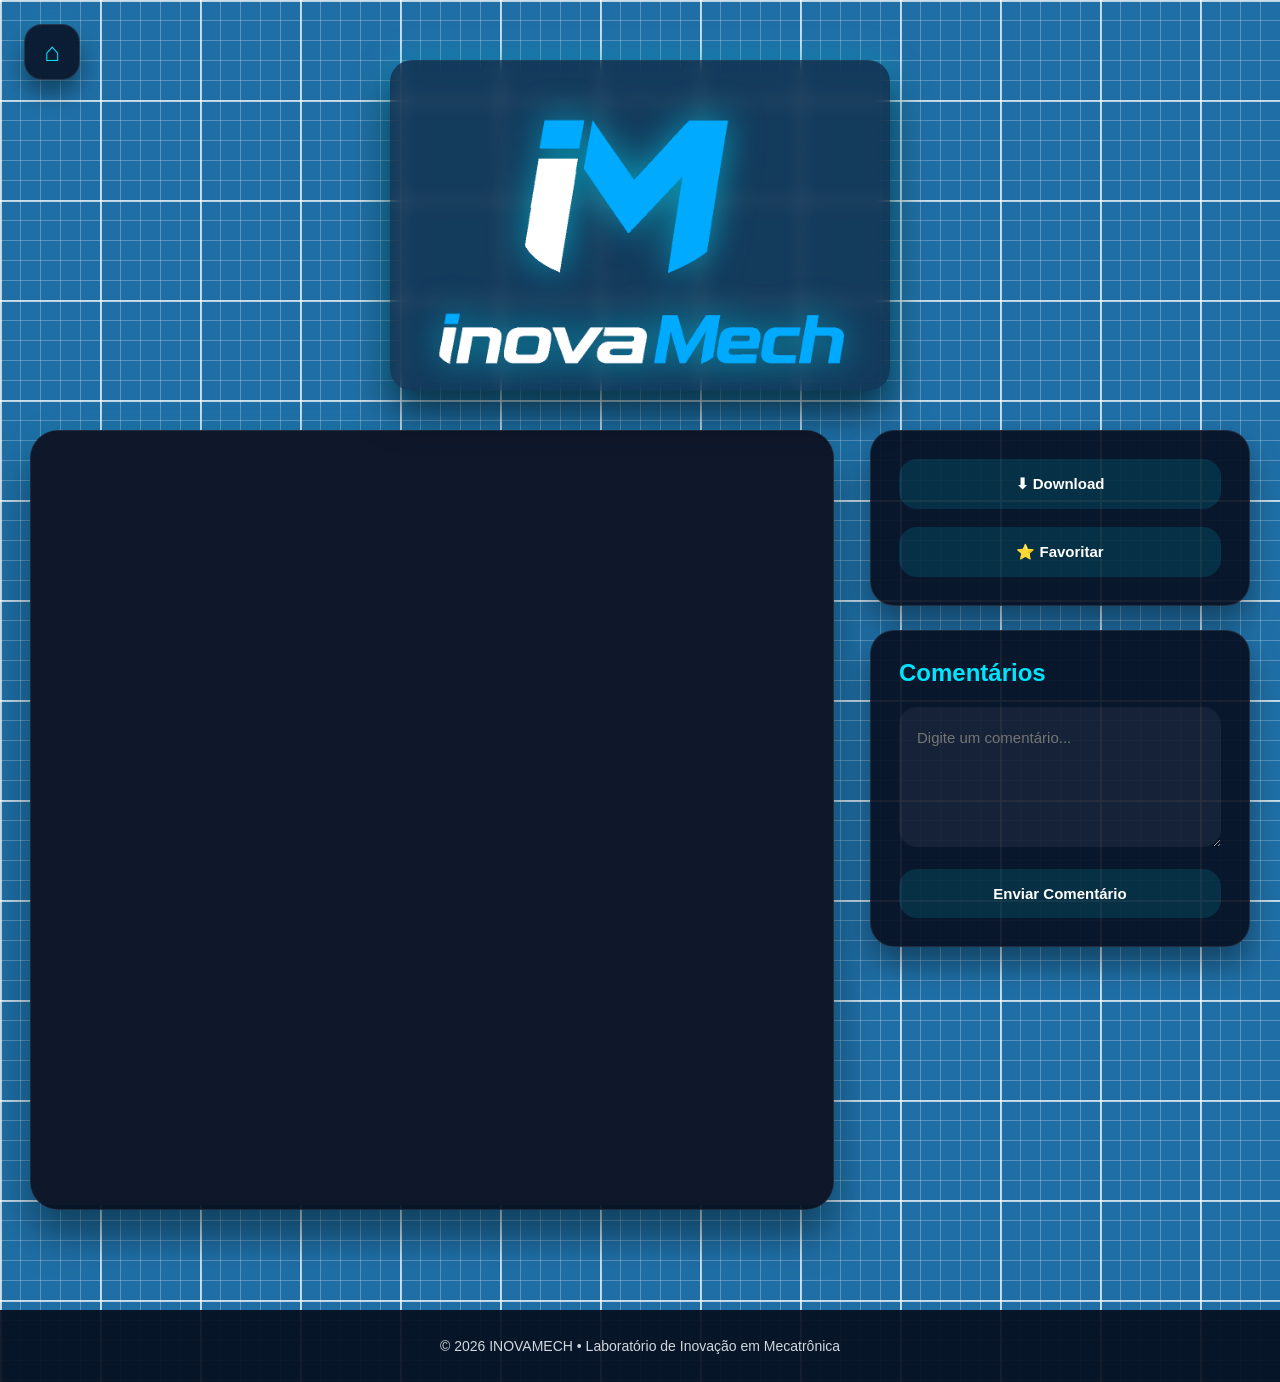
<file: viewer.html>
<!DOCTYPE html>
<html lang="pt-BR">

<head>

  <meta charset="UTF-8">

  <meta
    name="viewport"
    content="width=device-width, initial-scale=1.0"
  >

  <title>
    INOVAMECH
  </title>

  <link
    rel="stylesheet"
    href="style_inovamech.css"
  >

</head>

<body>


  <!-- =========================================
       HOME BUTTON
  ========================================== -->

  <a
    id="viewer-home-button"
    class="home-button"
    href="index.html"
  >

    <span>⌂</span>

  </a>


  <!-- =========================================
       HEADER
  ========================================== -->

  <header class="topbar">

<div class="brand">

  <img
    src="logoBranco-removebg.png"
    alt="INOVAMECH"
    class="brand-logo"
  >

</div>

  </header>


  <!-- =========================================
       VIEWER LAYOUT
  ========================================== -->

  <main class="viewer-layout">


    <!-- =====================================
         DOCUMENTO
    ====================================== -->

    <section class="viewer-content">

      <iframe
        id="drive-viewer"
        allowfullscreen
      ></iframe>

    </section>


    <!-- =====================================
         SIDEBAR
    ====================================== -->

    <aside class="viewer-sidebar">


      <!-- =================================
           ACTIONS
      ================================== -->

      <div class="viewer-card">

        <div class="viewer-actions">

          <a
            id="download-btn"
            class="viewer-btn"
            target="_blank"
          >
            ⬇ Download
          </a>


          <button
            id="favorite-btn"
            class="viewer-btn"
          >
            ⭐ Favoritar
          </button>

        </div>

      </div>


      <!-- =================================
           COMMENTS
      ================================== -->

      <div class="viewer-card">

        <h2 class="comment-title">

          Comentários

        </h2>

        <textarea
          id="comment-input"
          placeholder="Digite um comentário..."
        ></textarea>

        <button
          id="comment-btn"
          class="viewer-btn"
        >
          Enviar Comentário
        </button>

        <div id="comments-list"></div>

      </div>

    </aside>

  </main>


  <!-- =========================================
       FOOTER
  ========================================== -->

  <footer class="footer">

    © 2026 INOVAMECH • Laboratório de Inovação em Mecatrônica

  </footer>


  <!-- =========================================
       SCRIPT
  ========================================== -->

  <script>

    /* =====================================
       PARAMS
    ====================================== */

    const params =

    new URLSearchParams(
      window.location.search
    );


    const fileId =
    params.get("id");


    const from =
    params.get("from");


    /* =====================================
       IFRAME
    ====================================== */

    const iframe =

    document.getElementById(
      "drive-viewer"
    );


    iframe.src =

    `https://drive.google.com/file/d/${fileId}/preview`;


    /* =====================================
       DOWNLOAD
    ====================================== */

    document
      .getElementById(
        "download-btn"
      )
      .href =

      `https://drive.google.com/uc?export=download&id=${fileId}`;


    /* =====================================
       HOME BUTTON
    ====================================== */

    const homeButton =

    document.getElementById(
      "viewer-home-button"
    );


    /* =====================================
       DESTIMECH
    ====================================== */

    if(from === "destimech"){

      homeButton.href =
      "index.html";

    }


    /* =====================================
       ROBÓTICA
    ====================================== */

    else if(from === "robotica"){

      localStorage.setItem(
        "academicTab",
        "robotica-grid"
      );

      homeButton.href =
      "pages/academico.html";

    }


    /* =====================================
       INFORMÁTICA
    ====================================== */

    else if(from === "informatica"){

      localStorage.setItem(
        "academicTab",
        "informatica-grid"
      );

      homeButton.href =
      "pages/academico.html";

    }


    /* =====================================
       COMP APLICADA
    ====================================== */

    else if(from === "compaplicada"){

      localStorage.setItem(
        "academicTab",
        "comp-grid"
      );

      homeButton.href =
      "pages/academico.html";

    }


    /* =====================================
       INDEX
    ====================================== */

    else if(from === "index"){

      homeButton.href =
      "index.html";

    }


    /* =====================================
       OUTRAS PÁGINAS
    ====================================== */

    else if(from){

      homeButton.href =
      `pages/${from}.html`;

    }


    /* =====================================
       FALLBACK
    ====================================== */

    else{

      homeButton.href =
      "index.html";

    }


    /* =====================================
       FAVORITOS
    ====================================== */

    const favoriteBtn =

    document.getElementById(
      "favorite-btn"
    );


    favoriteBtn.addEventListener(

      "click",

      () => {

        let favorites =

        JSON.parse(

          localStorage.getItem(
            "favorites"
          )

        ) || [];


        if(

          !favorites.includes(fileId)

        ){

          favorites.push(fileId);


          localStorage.setItem(

            "favorites",

            JSON.stringify(favorites)

          );


          favoriteBtn.innerHTML =
          "⭐ Favoritado";

        }

        else{

          favoriteBtn.innerHTML =
          "⭐ Já Favoritado";

        }

      }

    );


    /* =====================================
       COMMENTS
    ====================================== */

    const commentInput =

    document.getElementById(
      "comment-input"
    );


    const commentBtn =

    document.getElementById(
      "comment-btn"
    );


    const commentsList =

    document.getElementById(
      "comments-list"
    );


    function loadComments(){

      const comments =

      JSON.parse(

        localStorage.getItem(
          `comments_${fileId}`
        )

      ) || [];


      commentsList.innerHTML = "";


      comments.forEach(comment => {

        commentsList.innerHTML += `

          <div class="comment-card">

            ${comment}

          </div>

        `;

      });

    }


    commentBtn.addEventListener(

      "click",

      () => {

        const text =

        commentInput.value.trim();


        if(!text) return;


        const comments =

        JSON.parse(

          localStorage.getItem(
            `comments_${fileId}`
          )

        ) || [];


        comments.push(text);


        localStorage.setItem(

          `comments_${fileId}`,

          JSON.stringify(comments)

        );


        commentInput.value = "";


        loadComments();

      }

    );


    loadComments();

  </script>

</body>
</html>
</file>
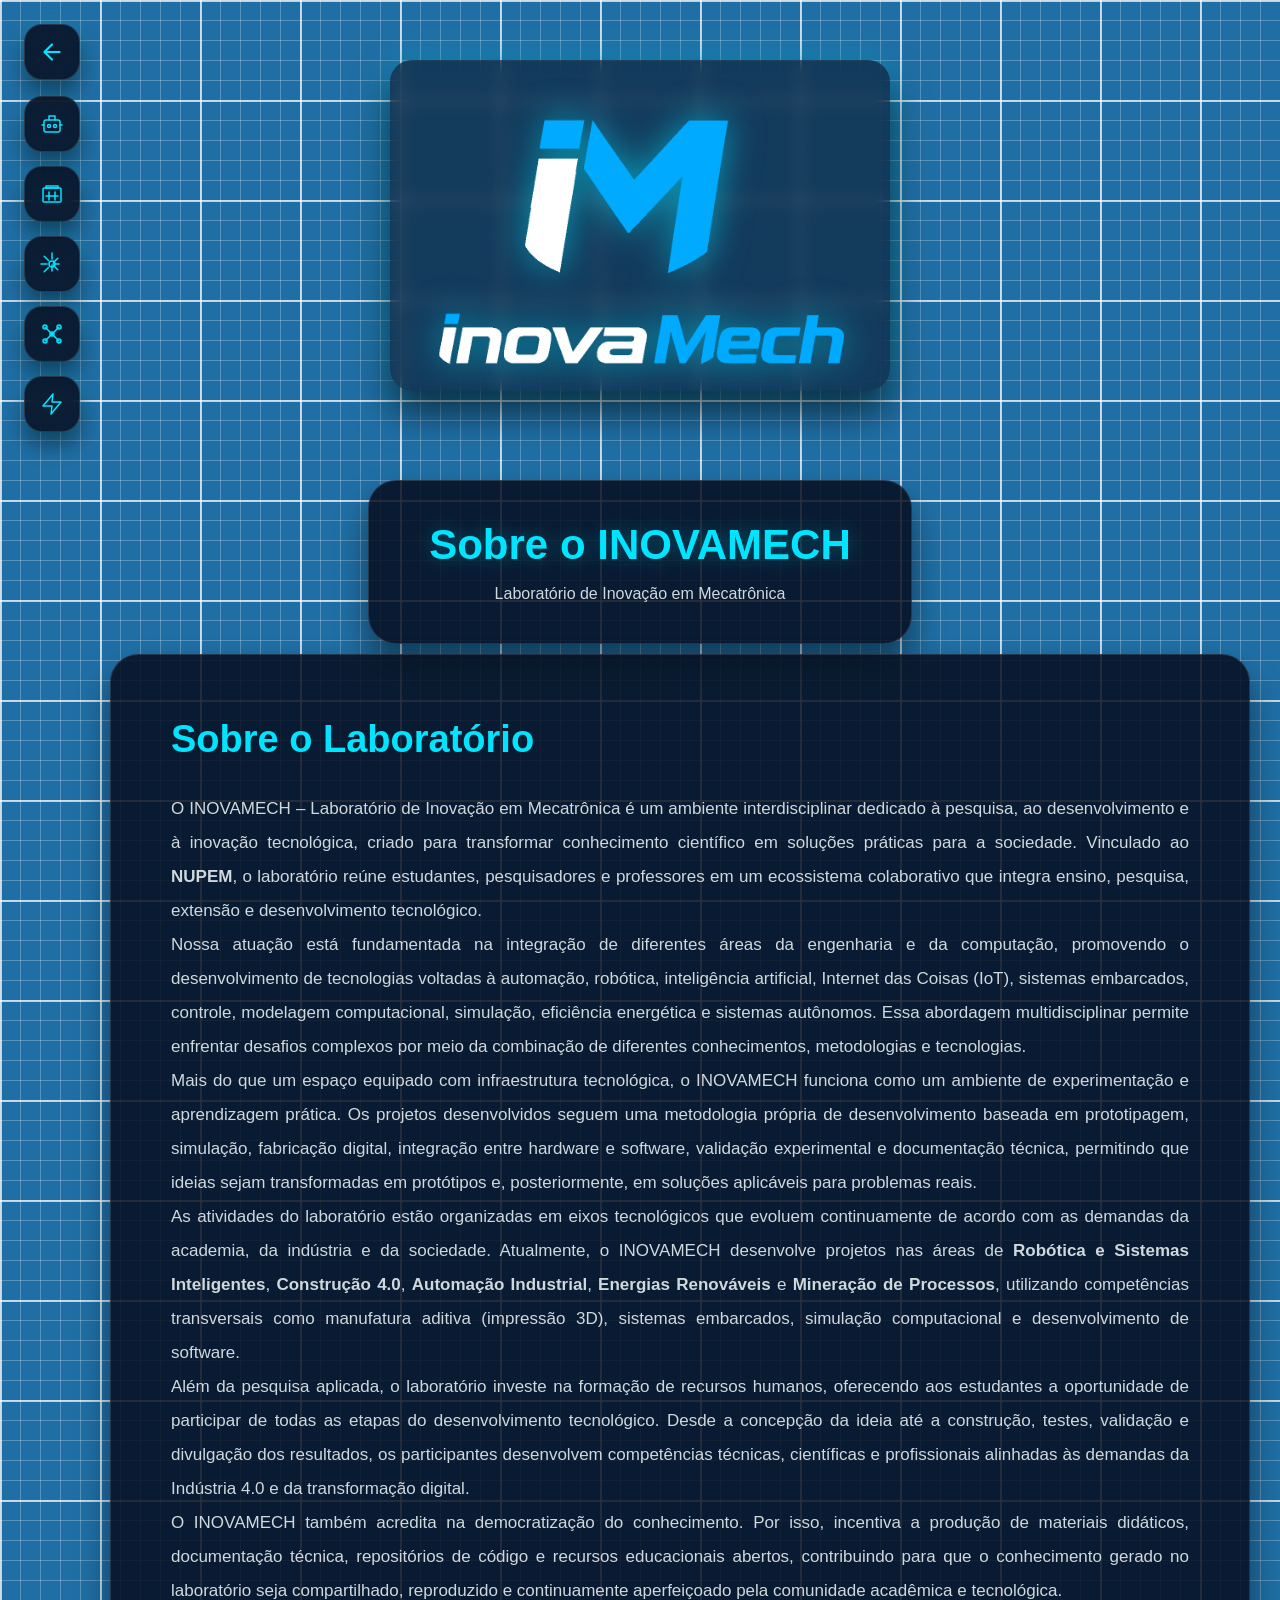
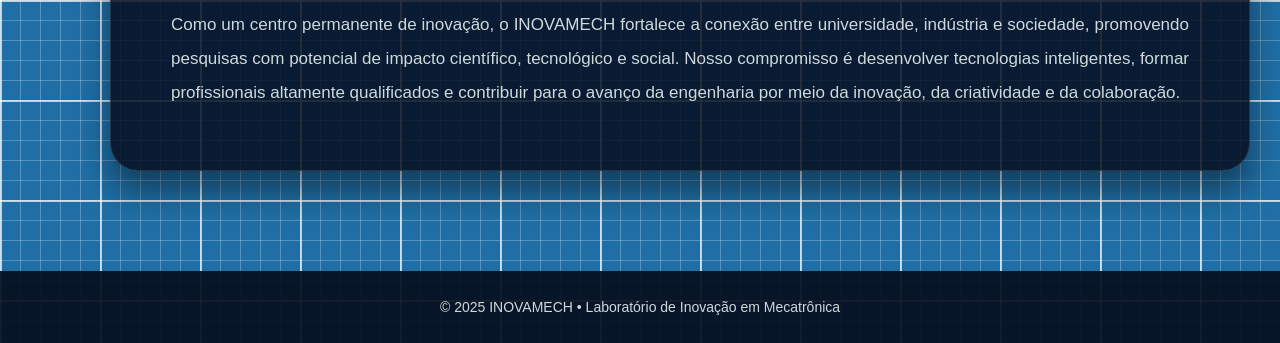
<file: pages/sobre.html>
<!DOCTYPE html>
<html lang="pt-BR">

<head>

  <meta charset="UTF-8">

  <meta
    name="viewport"
    content="width=device-width, initial-scale=1.0"
  >

  <title>Sobre o INOVAMECH</title>

  <meta
    name="description"
    content="Sobre o Laboratório de Inovação em Mecatrônica INOVAMECH"
  >

  <link
    rel="stylesheet"
    href="../style_inovamech.css"
  >

</head>

<body>

  <!-- ==================================================
       BOTÃO VOLTAR (fixo, mesmo padrão do site)
  ================================================== -->

  <a href="../index.html" class="home-button">
    <svg viewBox="0 0 24 24" fill="none" stroke="currentColor" stroke-width="2" stroke-linecap="round" stroke-linejoin="round">
      <path d="M19 12H5M12 19l-7-7 7-7"/>
    </svg>
  </a>


  <!-- ==================================================
       TOPO (logo, igual ao resto do site)
  ================================================== -->

  <header class="topbar">

    <div class="brand">

      <img
        src="../logoBranco-removebg.png"
        alt="INOVAMECH"
        class="brand-logo"
      >

    </div>

  </header>


  <!-- ==================================================
       CABEÇALHO INTERNO (mesmo padrão das páginas de eixo —
       h1 + subtítulo DENTRO do painel .internal-header-panel)
  ================================================== -->

  <section class="internal-header">

    <div class="internal-header-panel">

      <h1>Sobre o INOVAMECH</h1>

      <p class="eixo-subtitle">
        Laboratório de Inovação em Mecatrônica
      </p>

    </div>

  </section>


  <!-- ==================================================
       CONTAINER
  ================================================== -->

  <main class="container">

    <section class="hero-card">

      <h2>Sobre o Laboratório</h2>

      <p>
        O INOVAMECH – Laboratório de Inovação em Mecatrônica é um ambiente interdisciplinar dedicado à pesquisa, ao desenvolvimento e à inovação tecnológica, criado para transformar conhecimento científico em soluções práticas para a sociedade. Vinculado ao <strong>NUPEM</strong>, o laboratório reúne estudantes, pesquisadores e professores em um ecossistema colaborativo que integra ensino, pesquisa, extensão e desenvolvimento tecnológico.
      </p>

      <p>
        Nossa atuação está fundamentada na integração de diferentes áreas da engenharia e da computação, promovendo o desenvolvimento de tecnologias voltadas à automação, robótica, inteligência artificial, Internet das Coisas (IoT), sistemas embarcados, controle, modelagem computacional, simulação, eficiência energética e sistemas autônomos. Essa abordagem multidisciplinar permite enfrentar desafios complexos por meio da combinação de diferentes conhecimentos, metodologias e tecnologias.
      </p>

      <p>
        Mais do que um espaço equipado com infraestrutura tecnológica, o INOVAMECH funciona como um ambiente de experimentação e aprendizagem prática. Os projetos desenvolvidos seguem uma metodologia própria de desenvolvimento baseada em prototipagem, simulação, fabricação digital, integração entre hardware e software, validação experimental e documentação técnica, permitindo que ideias sejam transformadas em protótipos e, posteriormente, em soluções aplicáveis para problemas reais.
      </p>

      <p>
        As atividades do laboratório estão organizadas em eixos tecnológicos que evoluem continuamente de acordo com as demandas da academia, da indústria e da sociedade. Atualmente, o INOVAMECH desenvolve projetos nas áreas de <strong>Robótica e Sistemas Inteligentes</strong>, <strong>Construção 4.0</strong>, <strong>Automação Industrial</strong>, <strong>Energias Renováveis</strong> e <strong>Mineração de Processos</strong>, utilizando competências transversais como manufatura aditiva (impressão 3D), sistemas embarcados, simulação computacional e desenvolvimento de software.
      </p>

      <p>
        Além da pesquisa aplicada, o laboratório investe na formação de recursos humanos, oferecendo aos estudantes a oportunidade de participar de todas as etapas do desenvolvimento tecnológico. Desde a concepção da ideia até a construção, testes, validação e divulgação dos resultados, os participantes desenvolvem competências técnicas, científicas e profissionais alinhadas às demandas da Indústria 4.0 e da transformação digital.
      </p>

      <p>
        O INOVAMECH também acredita na democratização do conhecimento. Por isso, incentiva a produção de materiais didáticos, documentação técnica, repositórios de código e recursos educacionais abertos, contribuindo para que o conhecimento gerado no laboratório seja compartilhado, reproduzido e continuamente aperfeiçoado pela comunidade acadêmica e tecnológica.
      </p>

      <p>
        Como um centro permanente de inovação, o INOVAMECH fortalece a conexão entre universidade, indústria e sociedade, promovendo pesquisas com potencial de impacto científico, tecnológico e social. Nosso compromisso é desenvolver tecnologias inteligentes, formar profissionais altamente qualificados e contribuir para o avanço da engenharia por meio da inovação, da criatividade e da colaboração.
      </p>

    </section>

  </main>


  <!-- ==================================================
       FOOTER
  ================================================== -->

  <footer class="footer">

    © 2025 INOVAMECH • Laboratório de Inovação em Mecatrônica

  </footer>


  <!-- ==================================================
       SCRIPT (ativa o menu lateral fixo e as animações)
  ================================================== -->

  <script src="../script_inovamech.js"></script>

</body>

</html>
</file>
<file: style_inovamech.css>
/* ==================================================
   VARIÁVEIS
================================================== */

:root{

  --accent:#00e5ff;

  --accent-soft:
  rgba(0,229,255,0.25);

  --bg-main:#1f6fa6;

  --panel-bg:
  rgba(6,14,30,0.85);

  --panel-hover:
  rgba(6,14,30,0.96);

  --text-main:#ffffff;

  --text-muted:#cfd8dc;

}


/* ==================================================
   RESET
================================================== */

*{

  margin:0;

  padding:0;

  box-sizing:border-box;

  font-family:
  "Segoe UI",
  Arial,
  sans-serif;
}


/* ==================================================
   BODY
================================================== */

body{

  min-height:100vh;

  display:flex;

  flex-direction:column;

  color:var(--text-main);

  background-color:var(--bg-main);

  background-image:
    linear-gradient(
      to right,
      rgba(255,255,255,0.25) 1px,
      transparent 1px
    ),

    linear-gradient(
      to bottom,
      rgba(255,255,255,0.25) 1px,
      transparent 1px
    ),

    linear-gradient(
      to right,
      rgba(255,255,255,0.7) 2px,
      transparent 2px
    ),

    linear-gradient(
      to bottom,
      rgba(255,255,255,0.7) 2px,
      transparent 2px
    );

  background-size:
    20px 20px,
    20px 20px,
    100px 100px,
    100px 100px;
}


/* ==================================================
   MAIN FLEX
================================================== */

.container{

  flex:1;

  width:100%;

  max-width:1400px;

  margin:auto;

  padding:
  0 30px 100px;
}


/* ==================================================
   TOPO
================================================== */

.topbar{

  text-align:center;

  padding:
  60px 20px 35px;
}


.brand{

  display:inline-block;

  padding:
  18px 40px;

  border-radius:22px;

  background:
  rgba(6,14,30,0.55);

  backdrop-filter:blur(8px);

  box-shadow:
    0 20px 38px rgba(0,0,0,0.65),
    0 0 32px rgba(0,229,255,0.35);
}


.brand h1{

  font-size:40px;

  letter-spacing:5px;

  color:var(--accent);

  text-shadow:
    0 6px 14px rgba(0,0,0,0.95),
    0 0 30px rgba(0,229,255,0.9);
}


/* ==================================================
   MENU PRINCIPAL (horizontal)
================================================== */

.tabs-center{

  display:flex;

  justify-content:center;

  flex-wrap:wrap;

  gap:18px;

  width:fit-content;

  margin:
  20px auto 70px;

  padding:
  18px 30px;

  border-radius:24px;

  background:var(--panel-bg);

  box-shadow:
    0 18px 36px rgba(0,0,0,0.55),
    0 0 26px rgba(0,229,255,0.18);
}


.tab-link{

  text-decoration:none;

  color:var(--text-muted);

  border:
  1px solid rgba(255,255,255,0.22);

  border-radius:16px;

  padding:
  12px 24px;

  font-size:15px;

  font-weight:600;

  transition:0.3s;
}


.tab-link:hover{

  color:white;

  border-color:var(--accent);

  box-shadow:
  0 0 14px rgba(0,229,255,0.45);
}


.tab-link.active{

  color:white;

  background:rgba(0,229,255,0.16);

  border-color:var(--accent);

  box-shadow:
  0 0 16px rgba(0,229,255,0.4);
}


/* ==================================================
   HERO
================================================== */

.hero-card{

  background:var(--panel-bg);

  border-radius:28px;

  padding:60px;

  border:
  1px solid rgba(255,255,255,0.12);

  box-shadow:
  0 20px 34px rgba(0,0,0,0.45);
}


.hero-card h2{

  font-size:38px;

  margin-bottom:28px;

  color:var(--accent);

  line-height:1.3;
}


.hero-card p{

  color:var(--text-muted);

  line-height:2;

  font-size:17px;

  text-align:justify;
}


/* ==================================================
   SECTION TITLES (usado na Home: DESTiMech, Recomendações)
================================================== */

.section-header{

  display:flex;

  justify-content:center;

  margin:
  90px 0 40px;
}


.section-header h2{

  display:inline-block;

  padding:
  18px 36px;

  border-radius:22px;

  background:
  rgba(6,14,30,0.55);

  backdrop-filter:blur(6px);

  color:var(--accent);

  font-size:30px;

  box-shadow:
    0 20px 38px rgba(0,0,0,0.65),
    0 0 32px rgba(0,229,255,0.35);

  text-shadow:
    0 0 22px rgba(0,229,255,0.8);
}


/* ==================================================
   GRID (cards vindos do Google Drive)
================================================== */

.drive-grid{

  display:grid;

  grid-template-columns:
  repeat(3,320px);

  justify-content:center;

  gap:36px;
}


/* ==================================================
   CARD
================================================== */

.drive-card{

  display:flex;

  flex-direction:column;

  text-decoration:none;

  background:var(--panel-bg);

  border-radius:24px;

  overflow:hidden;

  border:
  1px solid rgba(255,255,255,0.12);

  transition:0.35s;

  height:100%;
}


.drive-card:hover{

  transform:translateY(-10px);

  background:var(--panel-hover);

  border-color:var(--accent);

  box-shadow:
    0 22px 34px rgba(0,0,0,0.5),
    0 0 26px rgba(0,229,255,0.25);
}


/* ==================================================
   PREVIEW
================================================== */

.drive-preview{

  width:100%;

  height:240px;

  object-fit:cover;

  background:#0f172a;

  border-bottom:
  1px solid rgba(255,255,255,0.06);
}


/* ==================================================
   DRIVE INFO
================================================== */

.drive-info{

  width:100%;

  min-height:92px;

  padding:20px;

  display:flex;

  flex-direction:column;

  align-items:center;

  justify-content:center;

  text-align:center;

  background:
  linear-gradient(
    180deg,
    rgba(6,14,30,0.98),
    rgba(6,14,30,0.90)
  );

  border-top:
  1px solid rgba(255,255,255,0.08);

  backdrop-filter:blur(8px);
}


/* ==================================================
   DRIVE TITLE
================================================== */

.drive-info h3{

  color:white;

  font-size:16px;

  font-weight:700;

  line-height:1.6;

  letter-spacing:0.4px;

  text-shadow:
    0 2px 10px rgba(0,0,0,0.75);

  overflow:hidden;

  display:-webkit-box;

  -webkit-line-clamp:2;

  -webkit-box-orient:vertical;
}


/* descrição opcional embaixo do título (usada nos
   cards estáticos de Repositórios GitHub) */

.drive-info p{

  color:var(--text-muted);

  font-size:13px;

  line-height:1.5;

  margin-top:8px;
}


/* ==================================================
   RECOMMEND (Wokwi, UniRobótica, GitHub)
================================================== */

.recommend-grid{

  display:grid;

  grid-template-columns:
  repeat(3,320px);

  justify-content:center;

  gap:36px;
}


.recommend-card{

  text-decoration:none;

  background:var(--panel-bg);

  border-radius:24px;

  padding:30px;

  border:
  1px solid rgba(255,255,255,0.12);

  transition:0.35s;
}


.recommend-card:hover{

  transform:translateY(-10px);

  background:var(--panel-hover);

  border-color:var(--accent);

  box-shadow:
    0 22px 34px rgba(0,0,0,0.5),
    0 0 26px rgba(0,229,255,0.25);
}


.recommend-card h3{

  color:var(--accent);

  margin-bottom:18px;

  font-size:24px;
}


.recommend-card p{

  color:var(--text-muted);

  line-height:1.8;
}


/* ==================================================
   HOME BUTTON
   (botão "Voltar" — o href é calculado dinamicamente
   em configureHomeButton(), dentro de script_inovamech.js,
   seguindo a hierarquia do site em vez do histórico
   do navegador)
================================================== */

.home-button{

  position:fixed;

  top:24px;

  left:24px;

  width:56px;

  height:56px;

  border-radius:18px;

  background:
  rgba(6,14,30,0.84);

  border:
  1px solid rgba(255,255,255,0.12);

  display:flex;

  align-items:center;

  justify-content:center;

  text-decoration:none;

  backdrop-filter:blur(8px);

  z-index:9999;

  cursor:pointer;

  transition:0.35s;

  box-shadow:
    0 12px 22px rgba(0,0,0,0.45),
    0 0 18px rgba(0,229,255,0.18);
}


.home-button span,
.home-button svg{

  width:26px;

  height:26px;

  color:var(--accent);
}


.home-button span{

  display:flex;

  align-items:center;

  justify-content:center;

  width:100%;

  height:100%;

  font-size:26px;

  line-height:1;
}


.home-button:hover{

  transform:translateY(-4px);

  border-color:var(--accent);

  box-shadow:
    0 18px 26px rgba(0,0,0,0.5),
    0 0 22px rgba(0,229,255,0.38);
}


/* ==================================================
   SIDE NAV
   (menu fixo na lateral, sempre visível,
   gerado em createSideNav() dentro do JS)
================================================== */

#side-nav{

  position:fixed;

  top:96px;

  left:24px;

  display:flex;

  flex-direction:column;

  gap:14px;

  z-index:9998;
}


/* ==========================================
   ITEM (mesmo estilo do .home-button)
========================================== */

.side-nav-item{

  width:56px;

  height:56px;

  border-radius:18px;

  background:
  rgba(6,14,30,0.84);

  border:
  1px solid rgba(255,255,255,0.12);

  display:flex;

  align-items:center;

  justify-content:center;

  text-decoration:none;

  backdrop-filter:blur(8px);

  color:var(--accent);

  font-size:24px;

  line-height:1;

  position:relative;

  transition:0.35s;

  box-shadow:
    0 12px 22px rgba(0,0,0,0.45),
    0 0 18px rgba(0,229,255,0.18);
}


.side-nav-item:hover{

  transform:translateX(6px);

  border-color:var(--accent);

  box-shadow:
    0 18px 26px rgba(0,0,0,0.5),
    0 0 22px rgba(0,229,255,0.38);
}


/* ==========================================
   SVG DENTRO DO ITEM
   (mesmo tamanho/cor em todos os ícones,
   igual ao ícone do home-button)
========================================== */

.side-nav-item svg{

  width:24px;

  height:24px;

  color:var(--accent);

  flex-shrink:0;
}


/* ==========================================
   ITEM ATIVO (página atual)
========================================== */

.side-nav-item.active{

  border-color:var(--accent);

  background:
  rgba(0,229,255,0.14);

  box-shadow:
    0 0 20px rgba(0,229,255,0.4);
}


/* ==========================================
   TOOLTIP (aparece à direita no hover)
========================================== */

.side-nav-item::after{

  content:attr(data-title);

  position:absolute;

  left:72px;

  top:50%;

  transform:
  translate(-8px,-50%);

  white-space:nowrap;

  background:
  rgba(6,14,30,0.96);

  color:var(--text-main);

  padding:
  8px 14px;

  border-radius:12px;

  font-size:13px;

  font-weight:600;

  border:
  1px solid rgba(255,255,255,0.10);

  opacity:0;

  pointer-events:none;

  transition:0.25s;
}


.side-nav-item:hover::after{

  opacity:1;

  transform:
  translate(0,-50%);
}


/* ==================================================
   ÍCONE INSTAGRAM NA HOME
   (mesmo layout do .home-button e do .side-nav-item,
   só que fixo no canto superior direito, já que a
   home não tem botão de voltar)
================================================== */

.social-button{

  position:fixed;

  top:24px;

  right:24px;

  width:56px;

  height:56px;

  border-radius:18px;

  background:rgba(6,14,30,0.84);

  border:1px solid rgba(255,255,255,0.12);

  display:flex;

  align-items:center;

  justify-content:center;

  text-decoration:none;

  backdrop-filter:blur(8px);

  z-index:9999;

  cursor:pointer;

  transition:0.35s;

  box-shadow:
    0 12px 22px rgba(0,0,0,0.45),
    0 0 18px rgba(0,229,255,0.18);
}


.social-button svg{

  width:26px;

  height:26px;

  color:var(--accent);
}


.social-button:hover{

  transform:translateY(-4px);

  border-color:var(--accent);

  box-shadow:
    0 18px 26px rgba(0,0,0,0.5),
    0 0 22px rgba(0,229,255,0.38);
}


/* ==================================================
   VIEWER
================================================== */

.viewer-layout{

  width:100%;

  max-width:1700px;

  margin:auto;

  padding:
  0 30px 100px;

  display:grid;

  grid-template-columns:
  1fr 380px;

  gap:36px;
}


.viewer-content{

  background:
  rgba(6,14,30,0.92);

  border-radius:28px;

  overflow:hidden;

  border:
  1px solid rgba(255,255,255,0.10);

  box-shadow:
    0 24px 42px rgba(0,0,0,0.45),
    0 0 28px rgba(0,229,255,0.10);
}


#drive-viewer{

  width:100%;

  height:86vh;

  border:none;

  background:#0f172a;
}


/* ==================================================
   SIDEBAR (painel do viewer, à direita)
================================================== */

.viewer-sidebar{

  display:flex;

  flex-direction:column;

  gap:24px;
}


.viewer-card{

  background:
  rgba(6,14,30,0.90);

  border-radius:24px;

  padding:28px;

  border:
  1px solid rgba(255,255,255,0.10);

  box-shadow:
    0 18px 30px rgba(0,0,0,0.38);
}


/* ==================================================
   ACTIONS
================================================== */

.viewer-actions{

  display:flex;

  flex-direction:column;

  gap:18px;
}


.viewer-btn{

  width:100%;

  border:none;

  border-radius:18px;

  padding:16px;

  cursor:pointer;

  text-decoration:none;

  text-align:center;

  background:
  rgba(0,229,255,0.12);

  color:white;

  font-size:15px;

  font-weight:600;

  transition:0.35s;
}


.viewer-btn:hover{

  transform:translateY(-4px);

  background:
  rgba(0,229,255,0.20);

  box-shadow:
  0 0 22px rgba(0,229,255,0.28);
}


/* ==================================================
   COMMENTS
================================================== */

.comment-title{

  color:var(--accent);

  margin-bottom:20px;

  font-size:24px;
}


#comment-input{

  width:100%;

  min-height:140px;

  resize:vertical;

  border:none;

  border-radius:18px;

  background:
  rgba(255,255,255,0.05);

  padding:18px;

  color:white;

  margin-bottom:18px;

  font-size:15px;

  line-height:1.7;
}


.comment-card{

  background:
  rgba(255,255,255,0.05);

  border-radius:18px;

  padding:16px;

  margin-top:16px;

  line-height:1.8;

  color:white;
}


/* ==================================================
   FOOTER
================================================== */

.footer{

  margin-top:auto;

  text-align:center;

  padding:28px;

  background:
  rgba(6,14,30,0.92);

  color:var(--text-muted);

  font-size:14px;
}


/* ==================================================
   MENU ACADÊMICO (legado — usado só nas páginas
   antigas que ainda não foram apagadas)
================================================== */

.academic-menu{

  width:fit-content;

  margin:
  0 auto 50px;

  display:flex;

  justify-content:center;

  align-items:center;

  gap:18px;

  flex-wrap:wrap;

  padding:
  18px 26px;

  border-radius:24px;

  background:
  rgba(6,14,30,0.84);

  border:
  1px solid rgba(255,255,255,0.08);

  backdrop-filter:blur(10px);

  box-shadow:
    0 16px 34px rgba(0,0,0,0.35),
    0 0 24px rgba(0,229,255,0.12);
}


.academic-tab{

  border:none;

  outline:none;

  cursor:pointer;

  padding:
  14px 24px;

  border-radius:16px;

  background:
  rgba(255,255,255,0.04);

  color:white;

  font-size:15px;

  font-weight:600;

  transition:0.3s;
}


.academic-tab:hover{

  transform:translateY(-3px);

  background:
  rgba(0,229,255,0.14);

  box-shadow:
  0 0 16px rgba(0,229,255,0.24);
}


.academic-tab.active{

  background:
  rgba(0,229,255,0.18);

  border:
  1px solid rgba(0,229,255,0.35);

  box-shadow:
  0 0 18px rgba(0,229,255,0.28);
}


.academic-section{

  display:none;
}


.active-section{

  display:grid;
}


/* ==================================================
   LOGO IMAGE
================================================== */

.brand-logo{

  width:100%;

  max-width:420px;

  height:auto;

  display:block;

  margin:auto;

  object-fit:contain;

  filter:
    drop-shadow(
      0 0 18px rgba(0,229,255,0.55)
    );
}


/* ==================================================
   EIXOS DE INOVAÇÃO (cards — caso volte a usar
   grid de eixos em alguma página no futuro)
================================================== */

.eixos-grid{

  display:grid;

  grid-template-columns:
  repeat(auto-fit,minmax(280px,1fr));

  gap:28px;

  justify-items:center;

  width:100%;

}


.eixo-card{

  width:100%;

  max-width:320px;

  text-decoration:none;

  background:var(--panel-bg);

  border-radius:22px;

  padding:32px 24px;

  border:
  1px solid rgba(255,255,255,0.12);

  transition:0.35s;

  display:flex;

  flex-direction:column;

  align-items:center;

  text-align:center;

  position:relative;

  overflow:hidden;
}


.eixo-card::before{

  content:'';

  position:absolute;

  top:0;

  left:0;

  right:0;

  bottom:0;

  background:
  linear-gradient(
    135deg,
    rgba(0,229,255,0.06) 0%,
    rgba(0,229,255,0) 100%
  );

  opacity:0;

  transition:0.35s;

  z-index:1;
}


.eixo-card:hover{

  transform:translateY(-10px);

  background:var(--panel-hover);

  border-color:var(--accent);

  box-shadow:
    0 22px 38px rgba(0,0,0,0.5),
    0 0 28px rgba(0,229,255,0.28);
}


.eixo-card:hover .eixo-icon svg{

  color:var(--accent);

  filter:drop-shadow(0 0 10px rgba(0,229,255,0.6));

  transform:scale(1.15);
}


.eixo-card:hover::before{

  opacity:1;
}


.eixo-card > *{

  position:relative;

  z-index:2;
}


.eixo-icon{

  font-size:56px;

  margin-bottom:16px;

  line-height:1;

  animation:float 3s ease-in-out infinite;

  width:64px;

  height:64px;

  display:flex;

  align-items:center;

  justify-content:center;
}


.eixo-icon svg{

  width:100%;

  height:100%;

  color:var(--accent);

  transition:0.35s;
}


.eixo-card h3{

  color:var(--accent);

  font-size:18px;

  margin-bottom:14px;

  line-height:1.4;

  font-weight:700;

  text-shadow:
  0 0 16px rgba(0,229,255,0.3);
}


.eixo-card p{

  color:var(--text-muted);

  font-size:14px;

  line-height:1.6;

  margin:0;
}


/* ==================================================
   ANIMAÇÃO FLUTUANTE
================================================== */

@keyframes float{

  0%,100%{
    transform:translateY(0px);
  }

  50%{
    transform:translateY(-8px);
  }
}


/* ==================================================
   ANIMAÇÃO DE ENTRADA (fade-in ao rolar a tela)
================================================== */

@keyframes fadeInUp{

  from{
    opacity:0;
    transform:translateY(30px);
  }

  to{
    opacity:1;
    transform:translateY(0);
  }
}


/* ==================================================
   ABAS INTERNAS DE CADA EIXO
   (Introdução / Projetos / Projetos por Turmas /
   Artigos / Tutoriais — mesmo visual do menu
   principal: painel + botões pill)
================================================== */

.eixo-tabs-container{

  display:flex;

  justify-content:center;

  margin:20px 0 30px;

}


.eixo-tabs{

  display:flex;

  justify-content:center;

  flex-wrap:wrap;

  gap:18px;

  width:fit-content;

  padding:18px 30px;

  border-radius:24px;

  background:var(--panel-bg);

  box-shadow:
    0 18px 36px rgba(0,0,0,0.55),
    0 0 26px rgba(0,229,255,0.18);

}


.eixo-tab{

  text-decoration:none;

  color:var(--text-muted);

  border:1px solid rgba(255,255,255,0.22);

  border-radius:16px;

  padding:12px 24px;

  font-size:15px;

  font-weight:600;

  cursor:pointer;

  transition:0.3s;

  white-space:nowrap;

}


.eixo-tab:hover{

  color:white;

  border-color:var(--accent);

  box-shadow:0 0 14px rgba(0,229,255,0.45);

}


.eixo-tab.active{

  color:white;

  background:rgba(0,229,255,0.16);

  border-color:var(--accent);

  box-shadow:0 0 16px rgba(0,229,255,0.4);

}


/* ==================================================
   SEÇÕES DE CONTEÚDO DE CADA ABA
================================================== */

.eixo-section{

  display:none;

  animation:fadeInUp 0.4s ease-out;

}


.eixo-section.active-section{

  display:block;

}


/* título "Introdução"/"Projetos"/"Artigos"/etc. dentro
   da aba — NÃO usa mais o .section-header (aquele "pill"
   flutuante é pensado pra separar blocos grandes e distantes,
   tipo "DESTiMech" na Home). Aqui usamos o mesmo tratamento
   do <h2> dentro do hero-card: cor cyan, sem caixa, alinhado
   à esquerda — combina com o resto do conteúdo da página. */

.eixo-heading{

  color:var(--accent);

  font-size:30px;

  margin:10px 0 26px;

  text-shadow:0 0 14px rgba(0,229,255,0.3);

}


/* ==================================================
   CABEÇALHO INTERNO (título do eixo: h1 + subtítulo)
   Agora dentro de um painel, no mesmo padrão visual
   do resto do site (.hero-card, .brand, .viewer-card):
   fundo escuro, borda sutil, sombra e brilho cyan.
================================================== */

.internal-header{

  display:flex;

  justify-content:center;

  padding:50px 0 10px;

}


.internal-header-panel{

  background:var(--panel-bg);

  border:1px solid rgba(255,255,255,0.12);

  border-radius:28px;

  padding:40px 60px;

  text-align:center;

  box-shadow:0 20px 34px rgba(0,0,0,0.45);

  max-width:900px;

}


.internal-header-panel h1{

  font-size:42px;

  color:var(--accent);

  margin-bottom:16px;

  text-shadow:0 0 20px rgba(0,229,255,0.3);

}


.eixo-subtitle{

  font-size:16px;

  color:var(--text-muted);

  margin:0;

}


/* ==================================================
   AJUSTE DE CONTEÚDO
   (afasta o conteúdo do menu fixo lateral, pra nada
   ficar escondido atrás dos ícones — só se aplica
   nas páginas que TÊM o menu lateral, via a classe
   .has-side-nav que o script adiciona no <body>.
   Isso evita que a Home, que não tem menu lateral,
   fique puxada pra direita e "descentralizada".)
================================================== */

.has-side-nav .container,
.has-side-nav .viewer-layout{

  padding-left:110px;
}


/* Tablet: aperta um pouco a folga lateral */

@media(max-width:1024px){

  .has-side-nav .container,
  .has-side-nav .viewer-layout{

    padding-left:90px;
  }

}


/* ==================================================
   RESPONSIVO
================================================== */

@media(max-width:1200px){

  .viewer-layout{

    grid-template-columns:1fr;
  }

  .drive-grid,
  .recommend-grid{

    grid-template-columns:
    repeat(2,320px);
  }

  .eixos-grid{

    grid-template-columns:
    repeat(2,1fr);
  }

}


@media(max-width:760px){

  .drive-grid,
  .recommend-grid{

    grid-template-columns:1fr;
  }

  .eixos-grid{

    grid-template-columns:1fr;
  }

  .eixo-card{

    max-width:100%;
  }

  .eixo-icon{

    width:52px;

    height:52px;

    font-size:48px;
  }

  .eixo-card h3{

    font-size:16px;
  }

  .eixo-card p{

    font-size:13px;
  }

  .hero-card{

    padding:35px;
  }

  .hero-card h2{

    font-size:28px;
  }

  .brand h1{

    font-size:32px;
  }


  /* ====================================
     SIDE NAV VIRA BARRA HORIZONTAL
     NO TOPO EM TELAS PEQUENAS
  ==================================== */

  .home-button{

    top:16px;

    left:16px;

    width:48px;

    height:48px;
  }

  .social-button{

    top:16px;

    right:16px;

    width:48px;

    height:48px;
  }

  .social-button svg{

    width:22px;

    height:22px;
  }

  #side-nav{

    top:16px;

    left:72px;

    right:16px;

    flex-direction:row;

    flex-wrap:wrap;

    gap:10px;
  }

  .side-nav-item{

    width:48px;

    height:48px;

    font-size:20px;
  }

  .side-nav-item::after{

    left:50%;

    top:60px;

    transform:
    translate(-50%,-8px);
  }

  .side-nav-item:hover::after{

    transform:
    translate(-50%,0);
  }

  .has-side-nav .container,
  .has-side-nav .viewer-layout{

    padding-left:30px;

    padding-top:80px;
  }


  /* ====================================
     TEXTO: justificado fica com "rios"
     de espaço em telas estreitas
  ==================================== */

  .hero-card p{

    text-align:left;
  }


  /* ====================================
     CABEÇALHO INTERNO (painel h1+subtítulo)
     mais compacto no celular
  ==================================== */

  .internal-header{

    padding:30px 16px 10px;
  }

  .internal-header-panel{

    padding:26px 22px;
  }

  .internal-header-panel h1{

    font-size:26px;
  }

  .eixo-subtitle{

    font-size:14px;
  }


  /* ====================================
     ABAS INTERNAS (Introdução/Projetos/etc.)
     mais compactas no celular
  ==================================== */

  .eixo-tabs-container{

    padding:0 16px;
  }

  .eixo-tabs{

    padding:12px 16px;

    gap:8px;

    justify-content:flex-start;

    overflow-x:auto;

    max-width:100%;
  }

  .eixo-tab{

    padding:10px 16px;

    font-size:13px;
  }


  /* ====================================
     MENU PRINCIPAL (tabs-center) mais
     compacto no celular
  ==================================== */

  .tabs-center{

    padding:14px 18px;

    gap:10px;
  }

  .tab-link{

    padding:10px 16px;

    font-size:13px;
  }

}
</file>
